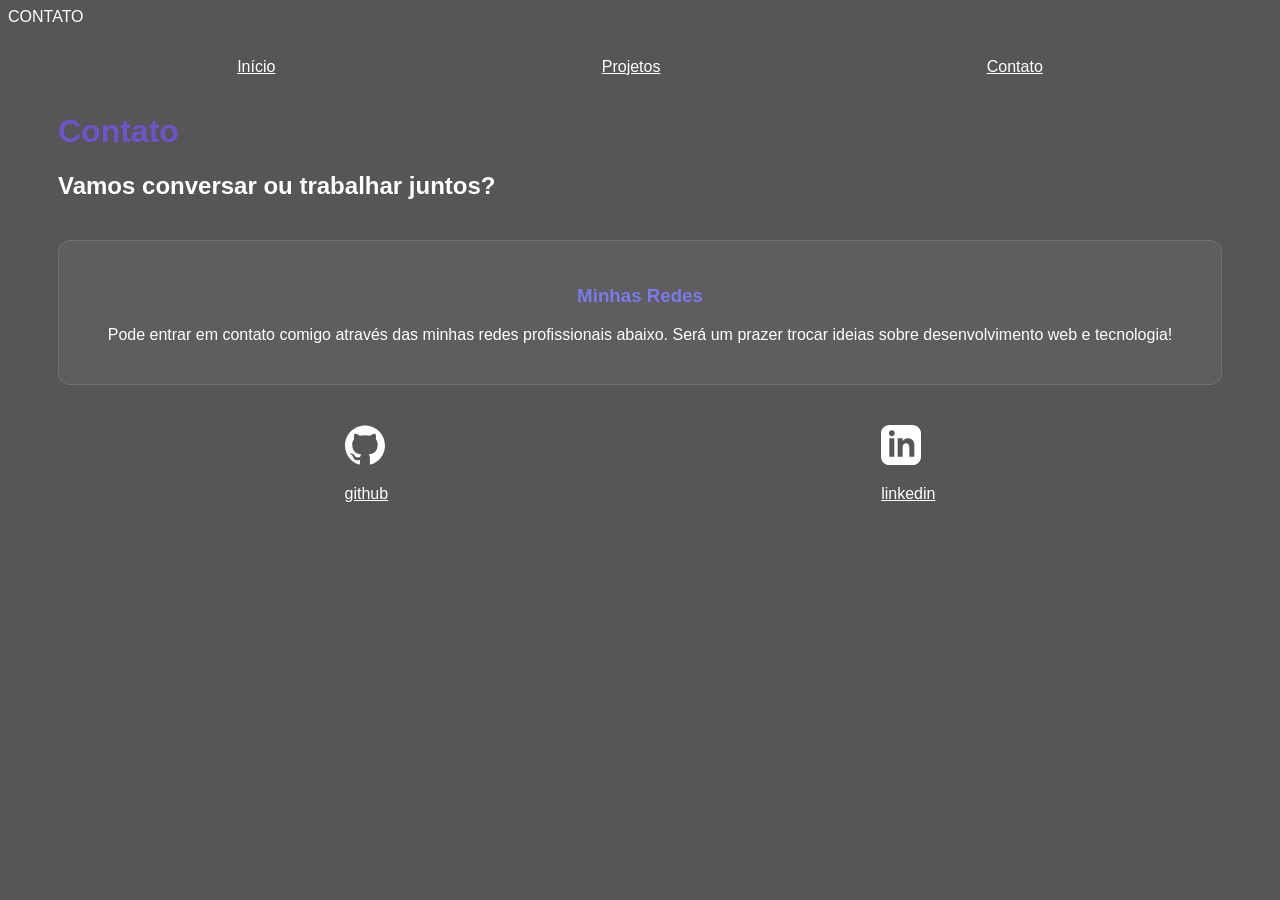
<file: contact.html>
CONTATO
<!DOCTYPE html>
<html lang="pt-br">
<head>
    <meta charset="UTF-8">
    <meta name="viewport" content="width=device-width, initial-scale=1.0">
    <title>Contato - Nickolas Coquejo</title>
    <link rel="stylesheet" href="index.css">
</head>
<body>
    <div class="container">

        <nav> 
            <ul>  
                <li><a href="index.html">Início</a></li>
                <li><a href="project.html">Projetos</a></li>
                <li><a href="contact.html">Contato</a></li>
            </ul>
        </nav>

        <header>
            <h1>Contato</h1>
            <h2>Vamos conversar ou trabalhar juntos?</h2>
        </header>

        <main>
            <!-- AQUI ESTÁ A MUDANÇA: Aplicando a classe project-card -->
            <section class="project-card" style="text-align: center; margin-top: 40px;">
                <h3>Minhas Redes</h3>
                <p>Pode entrar em contato comigo através das minhas redes profissionais abaixo. Será um prazer trocar ideias sobre desenvolvimento web e tecnologia!</p>
            </section>
        </main>

        <footer>
            <!-- Link do GitHub -->
            <a href="https://github.com/nickolasdasilva39-cmd" target="_blank" rel="noopener noreferrer">
                <svg xmlns="http://www.w3.org/2000/svg" viewBox="0 0 24 24" width="24" height="24" fill="currentColor">
                    <path d="M12 .297c-6.63 0-12 5.373-12 12 0 5.303 3.438 9.8 8.205 11.385.6.113.82-.258.82-.577 0-.285-.01-1.04-.015-2.04-3.338.724-4.042-1.61-4.042-1.61C4.422 18.07 3.633 17.7 3.633 17.7c-1.087-.744.084-.729.084-.729 1.205.084 1.838 1.236 1.838 1.236 1.07 1.835 2.809 1.305 3.495.998.108-.776.417-1.305.76-1.605-2.665-.3-5.466-1.332-5.466-5.93 0-1.31.465-2.38 1.235-3.22-.135-.303-.54-1.523.105-3.176 0 0 1.005-.322 3.3 1.23.96-.267 1.98-.399 3-.405 1.02.006 2.04.138 3 .405 2.28-1.552 3.285-1.23 3.285-1.23.645 1.653.24 2.873.12 3.176.765.84 1.23 1.91 1.23 3.22 0 4.61-2.805 5.625-5.475 5.92.42.36.81 1.096.81 2.22 0 1.606-.015 2.896-.015 3.286 0 .315.21.69.825.57C20.565 22.092 24 17.592 24 12.297c0-6.627-5.373-12-12-12"/>
                </svg>
                <p>github</p>
            </a>

            <!-- Link do LinkedIn -->
            <a href="https://www.linkedin.com/in/nickolas-coquejo-2a5295408/?lipi=urn%3Ali%3Apage%3Ad_flagship3_profile_view_base%3B%2B4V3UP1YRsOQMJju9EH8kg%3D%3D" target="_blank" rel="noopener noreferrer">
                <svg xmlns="http://www.w3.org/2000/svg" viewBox="0 0 24 24" width="24" height="24" fill="currentColor">
                    <path d="M19 0h-14c-2.761 0-5 2.239-5 5v14c0 2.761 2.239 5 5 5h14c2.762 0 5-2.239 5-5v-14c0-2.761-2.238-5-5-5zm-11 19h-3v-11h3v11zm-1.5-12.268c-.966 0-1.75-.79-1.75-1.764s.784-1.764 1.75-1.764 1.75.79 1.75 1.764-.783 1.764-1.75 1.764zm13.5 12.268h-3v-5.604c0-3.368-4-3.113-4 0v5.604h-3v-11h3v1.765c1.396-2.586 7-2.777 7 2.476v6.759z"/>
                </svg>
                <p>linkedin</p>
            </a>
        </footer>    

    </div>
</body>
</html>
</file>
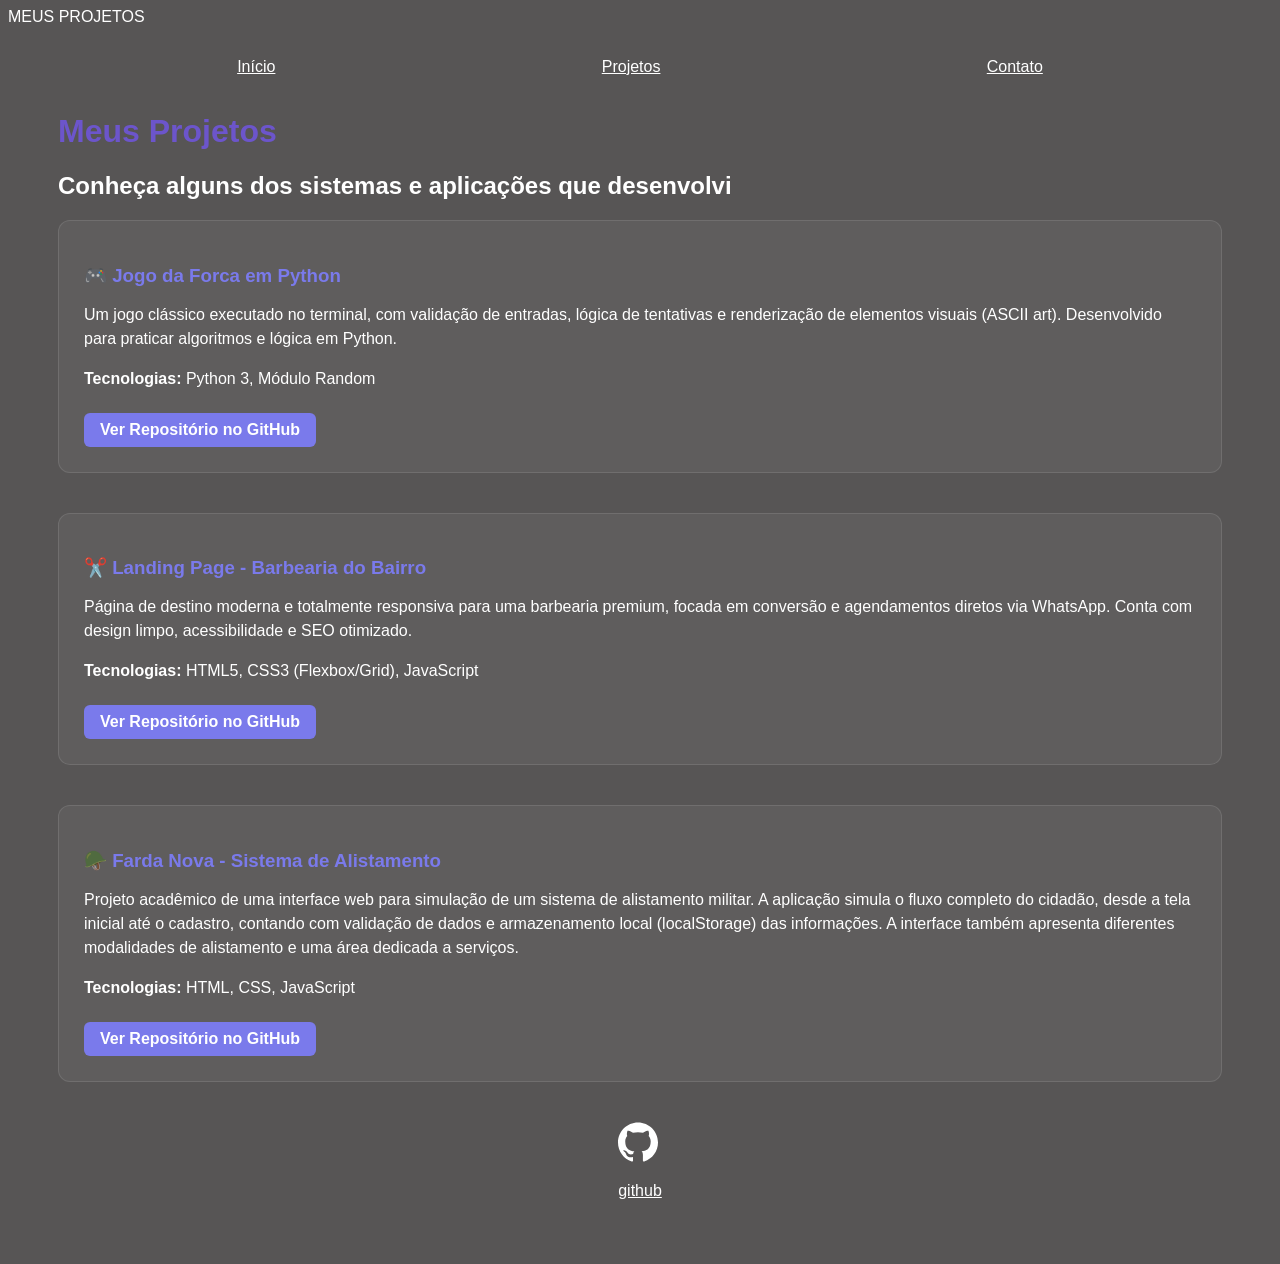
<file: project.html>
MEUS PROJETOS
<!DOCTYPE html>
<html lang="pt-br">
<head>
    <meta charset="UTF-8">
    <meta name="viewport" content="width=device-width, initial-scale=1.0">
    <title>Projetos - Nickolas Coquejo</title>
    <link rel="stylesheet" href="index.css">
</head>
<body>
    <div class="container">

        <nav> 
            <ul>  
                <li><a href="index.html">Início</a></li>
                <li><a href="project.html">Projetos</a></li>
                <li><a href="contact.html">Contato</a></li>
            </ul>
        </nav>

        <header>
            <h1>Meus Projetos</h1>
            <h2>Conheça alguns dos sistemas e aplicações que desenvolvi</h2>
        </header>

        <main>
            <!-- Projeto 1: Jogo da Forca -->
            <section class="project-card">
                <h3>🎮 Jogo da Forca em Python</h3>
                <p>Um jogo clássico executado no terminal, com validação de entradas, lógica de tentativas e renderização de elementos visuais (ASCII art). Desenvolvido para praticar algoritmos e lógica em Python.</p>
                <p><strong>Tecnologias:</strong> Python 3, Módulo Random</p>
                <a href="https://github.com/nickolasdasilva39-cmd/JOGO-DA-FORCA-EM-PYTHON" target="_blank" rel="noopener noreferrer" class="btn-projeto">Ver Repositório no GitHub</a>
            </section>

            <!-- Projeto 2: Barbearia do Bairro -->
            <section class="project-card" style="margin-top: 40px;">
                <h3>✂️ Landing Page - Barbearia do Bairro</h3>
                <p>Página de destino moderna e totalmente responsiva para uma barbearia premium, focada em conversão e agendamentos diretos via WhatsApp. Conta com design limpo, acessibilidade e SEO otimizado.</p>
                <p><strong>Tecnologias:</strong> HTML5, CSS3 (Flexbox/Grid), JavaScript</p>
                <a href="https://github.com/nickolasdasilva39-cmd/Barbearia-do-Bairro---Landing-Page-Premium" target="_blank" rel="noopener noreferrer" class="btn-projeto">Ver Repositório no GitHub</a>
            </section>
            
            <!-- Projeto 3: Farda Nova -->
            <section class="project-card" style="margin-top: 40px;">
                <h3>🪖 Farda Nova - Sistema de Alistamento</h3>
                <p>Projeto acadêmico de uma interface web para simulação de um sistema de alistamento militar. A aplicação simula o fluxo completo do cidadão, desde a tela inicial até o cadastro, contando com validação de dados e armazenamento local (localStorage) das informações. A interface também apresenta diferentes modalidades de alistamento e uma área dedicada a serviços.</p>
                <p><strong>Tecnologias:</strong> HTML, CSS, JavaScript</p>
                <!-- Substitua o '#' abaixo pelo link do seu repositório quando fizer o upload -->
                <a href="https://nickolasdasilva39-cmd.github.io/projeto-nova-farda" target="_blank" rel="noopener noreferrer" class="btn-projeto">Ver Repositório no GitHub</a>
            </section>
        </main>

        <footer>
            <a href="https://github.com/nickolasdasilva39-cmd" target="_blank" rel="noopener noreferrer">
                <svg xmlns="http://www.w3.org/2000/svg" viewBox="0 0 24 24" width="24" height="24" fill="currentColor">
                    <path d="M12 .297c-6.63 0-12 5.373-12 12 0 5.303 3.438 9.8 8.205 11.385.6.113.82-.258.82-.577 0-.285-.01-1.04-.015-2.04-3.338.724-4.042-1.61-4.042-1.61C4.422 18.07 3.633 17.7 3.633 17.7c-1.087-.744.084-.729.084-.729 1.205.084 1.838 1.236 1.838 1.236 1.07 1.835 2.809 1.305 3.495.998.108-.776.417-1.305.76-1.605-2.665-.3-5.466-1.332-5.466-5.93 0-1.31.465-2.38 1.235-3.22-.135-.303-.54-1.523.105-3.176 0 0 1.005-.322 3.3 1.23.96-.267 1.98-.399 3-.405 1.02.006 2.04.138 3 .405 2.28-1.552 3.285-1.23 3.285-1.23.645 1.653.24 2.873.12 3.176.765.84 1.23 1.91 1.23 3.22 0 4.61-2.805 5.625-5.475 5.92.42.36.81 1.096.81 2.22 0 1.606-.015 2.896-.015 3.286 0 .315.21.69.825.57C20.565 22.092 24 17.592 24 12.297c0-6.627-5.373-12-12-12"/>
                </svg>
                <p>github</p>
            </a>
        </footer>    
    </div>
</body>
</html>
</file>
<file: index.css>
body{ 
    color:white;
    background-color: rgb(87, 85, 85);
    font-family: Arial, Helvetica, sans-serif;
    

} 

ul{
    display: flex;
    justify-content: space-around;
    list-style-type: none;
    align-items: center;
    padding: 16px;
}
 
a{
   color: white;
}
 header img{
    width: 150px;
    height: 150px;
    border-radius: 50%;
    border: 5px solid #5a5aa9;
    align-items: center;
}
.center{
    text-align: center;
}
h1{
    color: lch(43.56% 67.26 298.69);
}
footer img{
    width: 40px;
    height: 40px;
}
footer{
    display: flex;
    justify-content: space-around;
    align-items: center;
    padding: 40px;
}
footer a{
    text-align: center;
}
svg{
    width: 40px;
    height: 40px;
    display: flex;
    justify-content: center;
    align-items: center;
}
footer p {
    margin-top: 20px;
    /* align-items removido daqui */
}

/* Forma correta de aplicar cor ao passar o rato (hover) */
footer a:hover {
    color: rgb(122, 122, 235);
}

.container {
    padding: 0px 50px;
}

nav a:hover {
    color: rgb(122, 122, 235);
}
.project-card {
    background-color: rgba(255, 255, 255, 0.05);
    padding: 25px;
    border-radius: 12px;
    border: 1px solid rgba(255, 255, 255, 0.1);
}

.project-card h3 {
    color: rgb(122, 122, 235);
    margin-bottom: 10px;
}

.project-card p {
    margin-bottom: 12px;
    line-height: 1.5;
}

.btn-projeto {
    display: inline-block;
    margin-top: 10px;
    padding: 8px 16px;
    background-color: rgb(122, 122, 235);
    color: white;
    border-radius: 6px;
    text-decoration: none;
    font-weight: bold;
    transition: background-color 0.2s;
}

.btn-projeto:hover {
    background-color: rgb(90, 90, 180);
}
</file>
